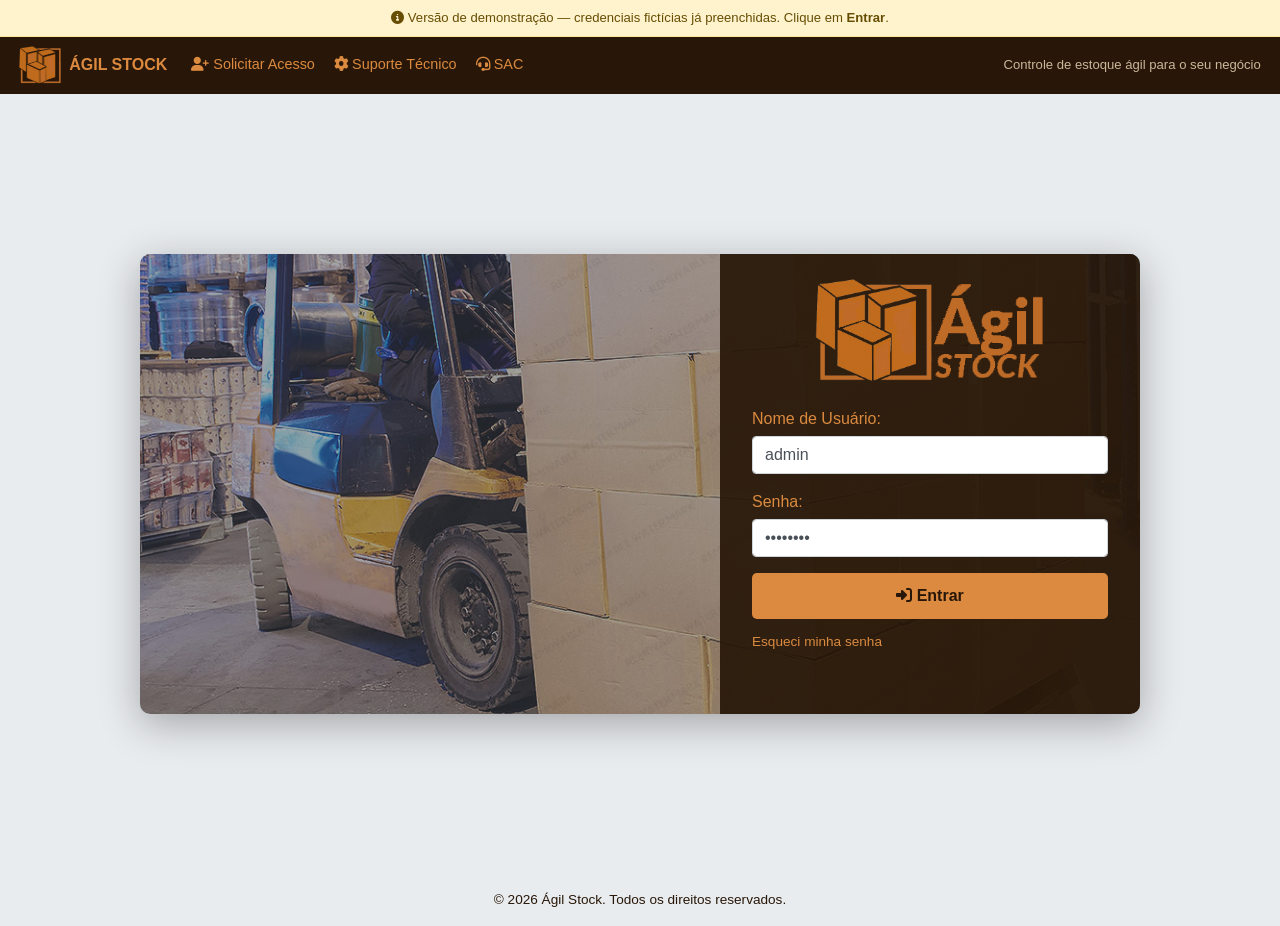
<file: demos/agilstock/index.html>
<!DOCTYPE html>
<html lang="pt-BR">

<head>
    <meta charset="UTF-8">
    <meta name="viewport" content="width=device-width, initial-scale=1, shrink-to-fit=no">
    <title>Ágil Stock — Login</title>
    <link rel="icon" type="image/png" href="img/logo-caixa.png">
    <link rel="stylesheet" href="css/bootstrap.min.css">
    <link rel="stylesheet" href="https://cdnjs.cloudflare.com/ajax/libs/font-awesome/6.6.0/css/all.min.css"
        crossorigin="anonymous" referrerpolicy="no-referrer">
    <style>
        :root { --agil-dark: #281708; --agil-orange: #db8a3f; }
        * { box-sizing: border-box; }
        body { margin: 0; font-family: "Segoe UI", Roboto, sans-serif; background: #e9ecef; }

        .demo-note {
            background: #fff3cd; color: #664d03; border-bottom: 1px solid #ffe69c;
            font-size: .82rem; text-align: center; padding: .5rem 1rem;
        }

        .topnav {
            background: var(--agil-dark);
            display: flex; align-items: center; flex-wrap: wrap; gap: .5rem 1.5rem;
            padding: .6rem 1.2rem; color: var(--agil-orange);
        }
        .topnav .brand { display: flex; align-items: center; gap: .5rem; font-weight: 700; color: var(--agil-orange); text-decoration: none; }
        .topnav .brand img { width: 42px; }
        .topnav .links { display: flex; gap: 1.2rem; flex-wrap: wrap; }
        .topnav a.nav-item { color: var(--agil-orange); text-decoration: none; font-size: .9rem; transition: color .2s; }
        .topnav a.nav-item:hover { color: #fff; }
        .topnav .tagline { margin-left: auto; color: #cbb79c; font-size: .82rem; }

        .login-wrap {
            min-height: calc(100vh - 120px);
            display: flex; align-items: center; justify-content: center;
            padding: 2rem 1rem;
        }
        .login-card {
            width: min(1000px, 100%);
            min-height: 460px;
            background: url("img/login-bg.jpg") center / cover no-repeat;
            border-radius: 10px; overflow: hidden;
            display: flex; justify-content: flex-end;
            box-shadow: 0 10px 40px rgba(0,0,0,.3);
        }
        .login-inner {
            width: 420px; max-width: 100%;
            background: rgba(40, 23, 8, 0.92);
            color: var(--agil-orange);
            display: flex; flex-direction: column;
        }
        .login-inner .logo-head { padding: 1.5rem; text-align: center; }
        .login-inner .logo-head img { width: 230px; max-width: 80%; }
        .login-inner form { padding: 0 2rem 2rem; }
        .login-inner label { display: block; margin-bottom: .3rem; font-weight: 500; }
        .login-inner .form-control { margin-bottom: 1rem; }
        .btn-entrar {
            width: 100%; background: var(--agil-orange); color: var(--agil-dark);
            font-weight: 700; padding: .7rem; border: none; border-radius: 5px;
            transition: .2s; cursor: pointer;
        }
        .btn-entrar:hover { opacity: .85; color: #fff; }
        .esqueci { display: inline-block; margin-top: .8rem; color: var(--agil-orange); text-decoration: none; font-size: .85rem; }
        .esqueci:hover { color: #fff; }
        footer { text-align: center; color: var(--agil-dark); padding: 1rem; font-size: .85rem; }

        @media (max-width: 768px) {
            .login-card { background: var(--agil-dark); justify-content: center; }
            .topnav .tagline { display: none; }
        }
    </style>
</head>

<body>
    <div class="demo-note">
        <i class="fas fa-circle-info"></i> Versão de demonstração — credenciais fictícias já preenchidas. Clique em <b>Entrar</b>.
    </div>

    <nav class="topnav">
        <a class="brand" href="index.html"><img src="img/logo-caixa.png" alt="Ágil Stock"> ÁGIL STOCK</a>
        <div class="links">
            <a class="nav-item" href="#"><i class="fas fa-user-plus"></i> Solicitar Acesso</a>
            <a class="nav-item" href="#"><i class="fas fa-gear"></i> Suporte Técnico</a>
            <a class="nav-item" href="#"><i class="fas fa-headset"></i> SAC</a>
        </div>
        <span class="tagline">Controle de estoque ágil para o seu negócio</span>
    </nav>

    <div class="login-wrap">
        <div class="login-card">
            <div class="login-inner">
                <div class="logo-head"><img src="img/logo-laranja.png" alt="Logotipo Ágil Stock"></div>
                <form onsubmit="entrar(event)">
                    <label for="nome_usuario">Nome de Usuário:</label>
                    <input type="text" class="form-control" id="nome_usuario" value="admin" required>
                    <label for="senha">Senha:</label>
                    <input type="password" class="form-control" id="senha" value="agil2024" required>
                    <button type="submit" class="btn-entrar"><i class="fas fa-right-to-bracket"></i> Entrar</button>
                    <a href="#" class="esqueci" onclick="return false;">Esqueci minha senha</a>
                </form>
            </div>
        </div>
    </div>

    <footer>&copy; 2026 Ágil Stock. Todos os direitos reservados.</footer>

    <script>
        function entrar(e) { e.preventDefault(); window.location.href = 'dashboard.html'; }
    </script>
</body>

</html>
</file>
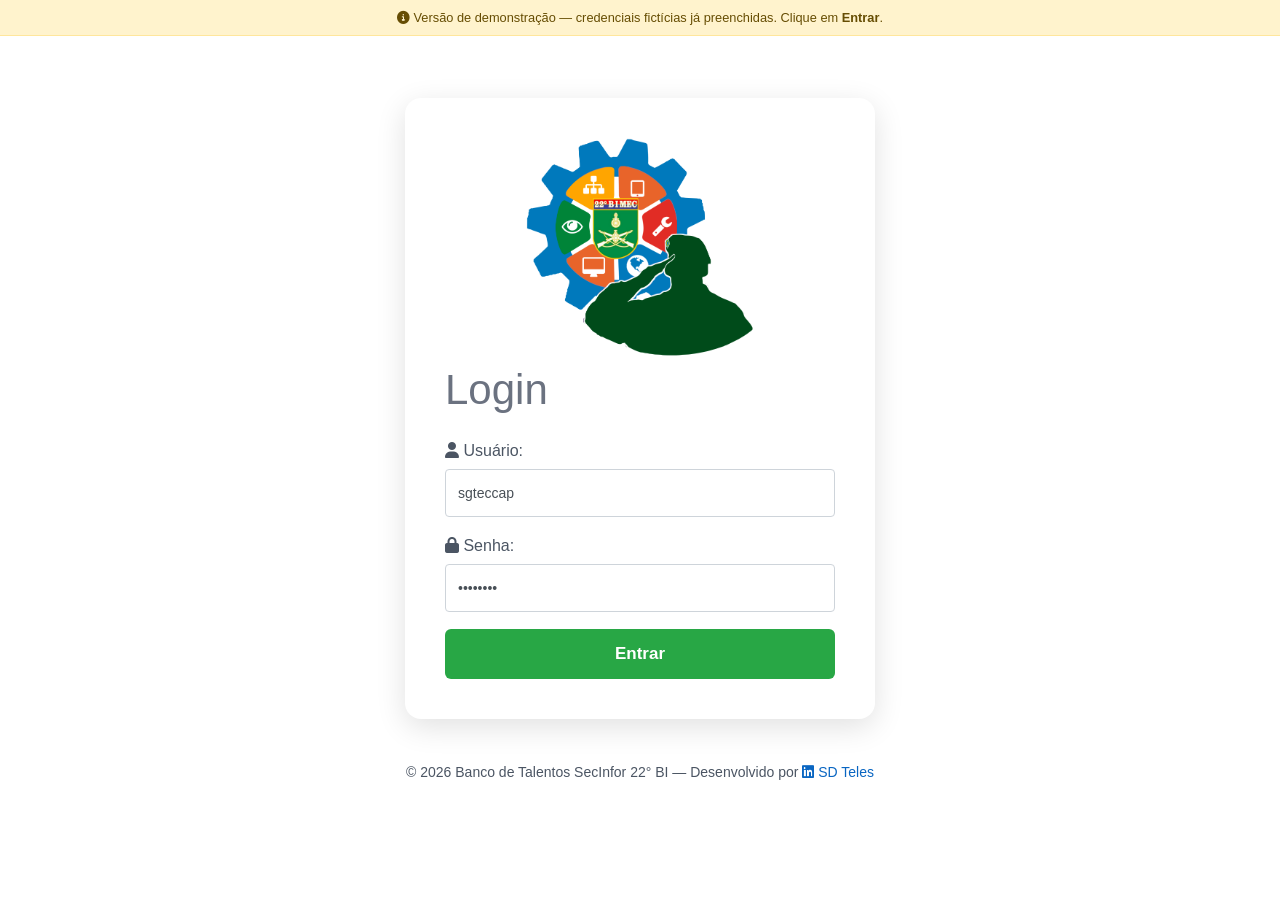
<file: demos/banco-de-talentos/index.html>
<!DOCTYPE html>
<html lang="pt-BR">

<head>
    <meta charset="UTF-8">
    <meta name="viewport" content="width=device-width, initial-scale=1.0">
    <title>Login — Banco de Talentos 22º BI</title>
    <link rel="icon" type="image/png" href="logo.png">
    <link rel="stylesheet" href="css/bootstrap.min.css">
    <link rel="stylesheet" href="https://cdnjs.cloudflare.com/ajax/libs/font-awesome/6.6.0/css/all.min.css"
        crossorigin="anonymous" referrerpolicy="no-referrer">
    <style>
        * { padding: 0; margin: 0; box-sizing: border-box; }
        body {
            display: flex; flex-direction: column;
            justify-content: center; align-items: center;
            min-height: 100vh; padding: 1.5rem;
            font-family: 'Poppins', 'Segoe UI', sans-serif;
            background: #ffffff; color: gray;
        }

        .demo-note {
            position: fixed; top: 0; left: 0; right: 0;
            background: #fff3cd; color: #664d03; border-bottom: 1px solid #ffe69c;
            font-size: .8rem; text-align: center; padding: .5rem 1rem; z-index: 5;
        }

        .login-card {
            width: 100%; max-width: 470px;
            background: #fff;
            border-radius: 16px;
            box-shadow: 0 8px 30px rgba(0, 0, 0, 0.12);
            padding: 2.5rem;
        }

        .login-logo { text-align: center; margin-bottom: 0.5rem; }
        .login-logo img { width: 230px; max-width: 65%; }

        .login-card h2 {
            font-size: 42px; font-weight: 500; color: #6b7280;
            text-align: left;
            margin: 0 0 1.5rem;
        }

        label { display: block; font-size: 16px; font-weight: 500; color: #4b5563; margin-bottom: .35rem; }
        .form-group { margin-bottom: 1.1rem; }
        .form-control { height: 48px; font-size: 14px; }
        .form-control:focus { border-color: #28a745; box-shadow: 0 0 0 .2rem rgba(40,167,69,.15); }

        .btn-entrar {
            width: 100%; background: #28a745; color: #fff;
            padding: .75rem; font-size: 17px; font-weight: 600;
            border: none; border-radius: 6px; cursor: pointer;
            transition: background-color .2s;
        }
        .btn-entrar:hover { background: #218838; }

        footer {
            width: 100%; text-align: center; padding: 1.2rem 0;
            font-size: 14px; color: #4b5563; margin-top: 1.5rem;
        }
        footer a { color: #0a66c2; text-decoration: none; font-weight: 500; }
        footer a:hover { text-decoration: underline; }

        @media (max-width: 480px) {
            .login-card { padding: 1.8rem; }
            .login-card h2 { font-size: 34px; }
            .login-logo img { max-width: 55%; }
        }
    </style>
</head>

<body>
    <div class="demo-note">
        <i class="fas fa-circle-info"></i> Versão de demonstração — credenciais fictícias já preenchidas. Clique em <b>Entrar</b>.
    </div>

    <form class="login-card" onsubmit="entrar(event)">
        <div class="login-logo"><img src="logo.png" alt="Banco de Talentos 22º BI"></div>
        <h2>Login</h2>

        <div class="form-group">
            <label for="usuario"><i class="fas fa-user"></i> Usuário:</label>
            <input type="text" id="usuario" class="form-control" placeholder="Ex: sgteccap" value="sgteccap" required>
        </div>
        <div class="form-group">
            <label for="senha"><i class="fas fa-lock"></i> Senha:</label>
            <input type="password" id="senha" class="form-control" placeholder="Ex: senha" value="demo1234" required>
        </div>

        <button type="submit" class="btn-entrar">Entrar</button>
    </form>

    <footer>
        &copy; 2026 Banco de Talentos SecInfor 22° BI — Desenvolvido por
        <a href="https://www.linkedin.com/in/samuel-teles-dos-santos-662003237/" target="_blank" rel="noopener">
            <i class="fa-brands fa-linkedin"></i> SD Teles</a>
    </footer>

    <script>
        function entrar(e) { e.preventDefault(); window.location.href = 'listar.html'; }
    </script>
</body>

</html>
</file>
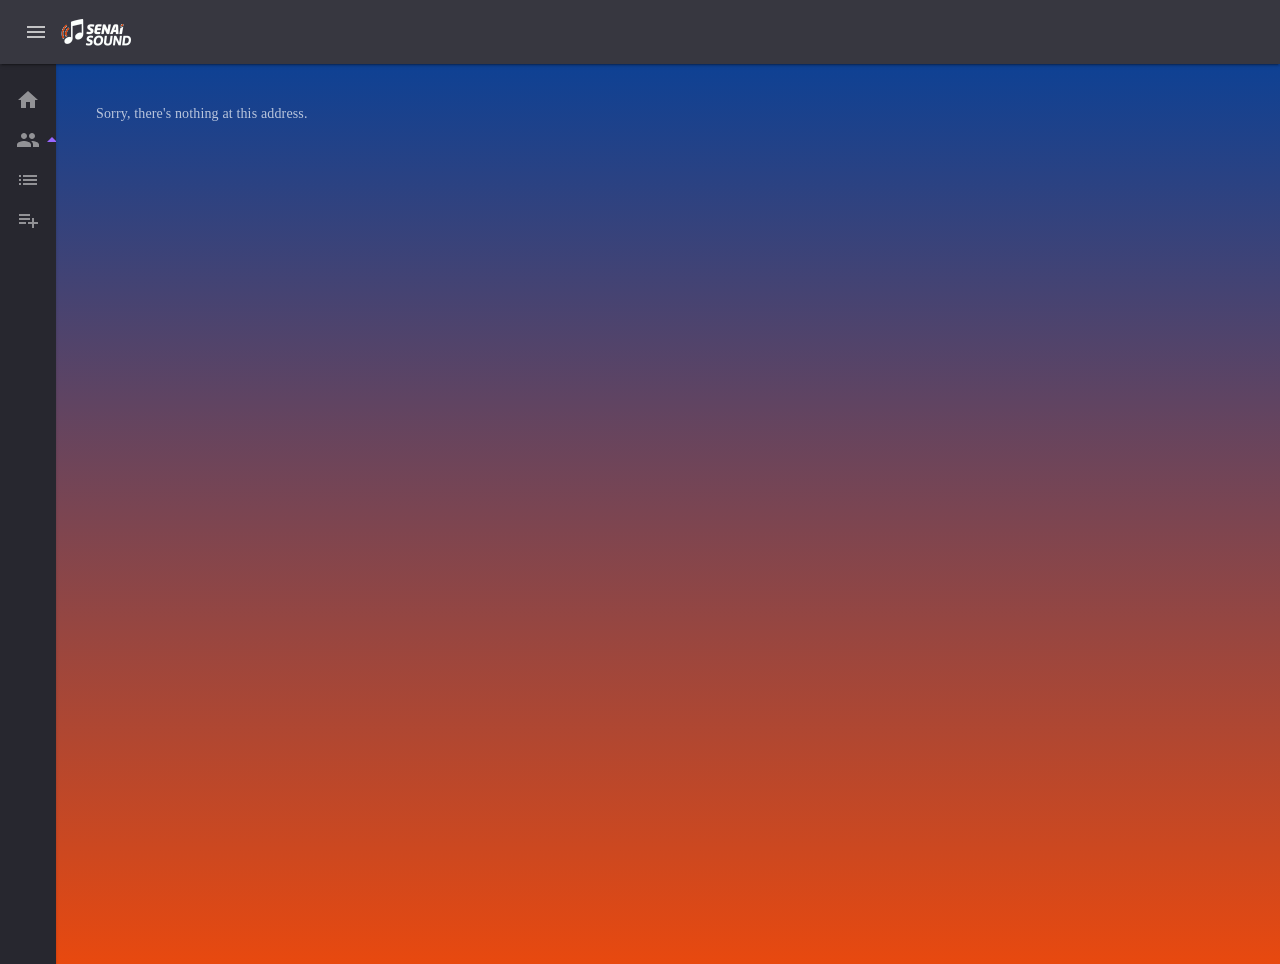
<file: demos/senaisound/index.html>
<!DOCTYPE html>
<html lang="en">

<head>
    <meta charset="utf-8" />
    <meta name="viewport" content="width=device-width, initial-scale=1.0" />
    <title>SenaiSoundWEB</title>
    <base href="/demos/senaisound/" />
    <link href="_content/MudBlazor/MudBlazor.min.css" rel="stylesheet" />
    <link rel="stylesheet" href="css/app.css" />
    <link rel="icon" type="image/png" href="imagens/SenaiSoundDrk.png" />
    <link href="SenaiSoundWEB.styles.css" rel="stylesheet" />
</head>

<body>
    <div id="app">
        <svg class="loading-progress">
            <circle r="40%" cx="50%" cy="50%" />
            <circle r="40%" cx="50%" cy="50%" />
        </svg>
        <div class="loading-progress-text"></div>
    </div>

    <div id="blazor-error-ui">
        An unhandled error has occurred.
        <a href="." class="reload">Reload</a>
        <span class="dismiss">🗙</span>
    </div>
    <script src="_framework/blazor.webassembly.js"></script>
    <script src="_content/MudBlazor/MudBlazor.min.js"></script>
</body>

</html>
</file>
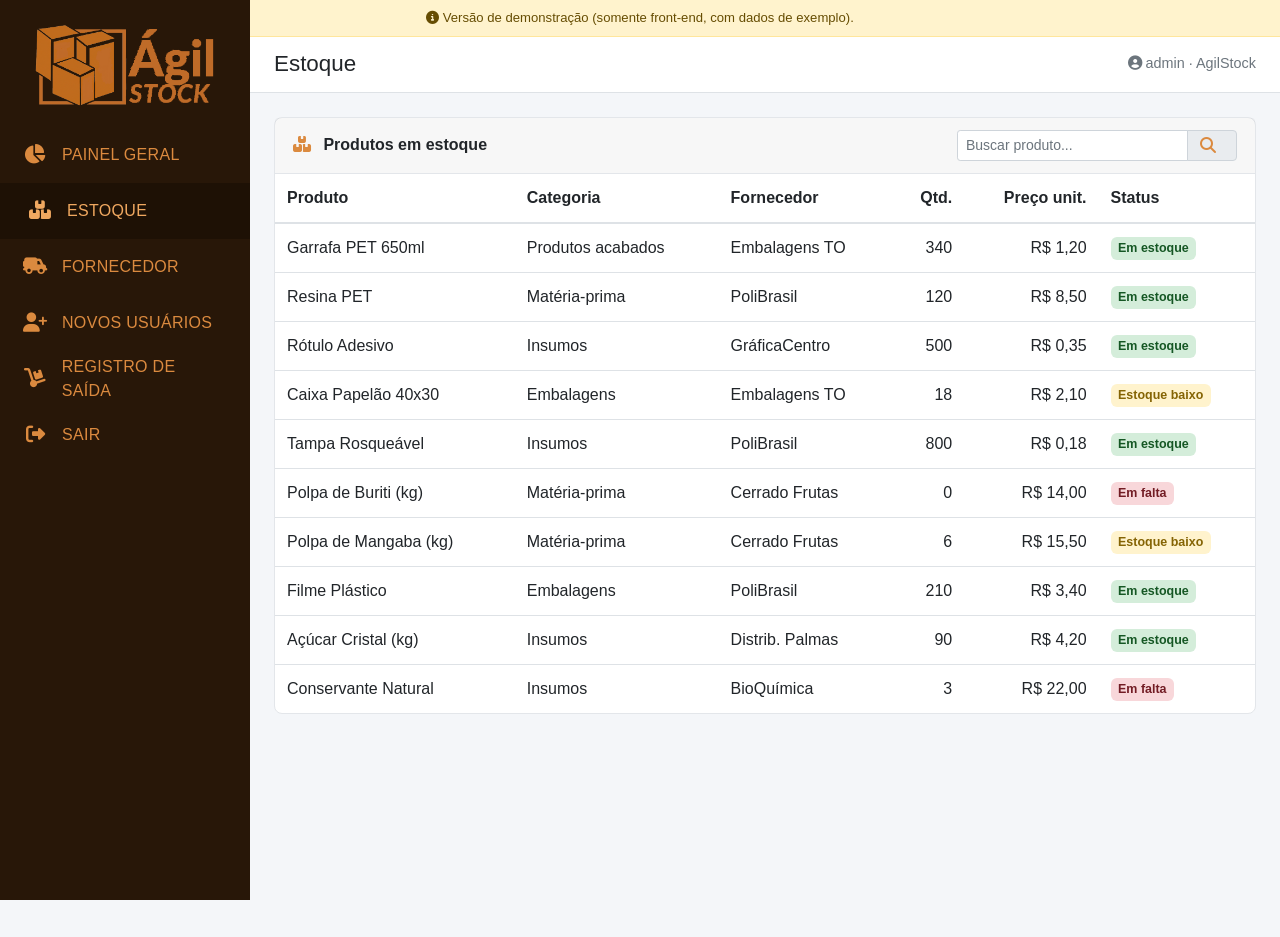
<file: demos/agilstock/estoque.html>
<!DOCTYPE html>
<html lang="pt-BR">

<head>
    <meta charset="UTF-8">
    <meta name="viewport" content="width=device-width, initial-scale=1.0">
    <title>AgilStock — Estoque</title>
    <link rel="icon" type="image/png" href="img/favicon.png">
    <link rel="stylesheet" href="css/bootstrap.min.css">
    <link rel="stylesheet" href="https://cdnjs.cloudflare.com/ajax/libs/font-awesome/6.6.0/css/all.min.css"
        crossorigin="anonymous" referrerpolicy="no-referrer">
    <link rel="stylesheet" href="css/app.css">
</head>

<body>
    <div class="demo-note">
        <i class="fas fa-circle-info"></i> Versão de demonstração (somente front-end, com dados de exemplo).
    </div>

    <aside class="sidebar">
        <a class="brand" href="dashboard.html"><img src="img/logo-laranja.png" alt="AgilStock"></a>
        <a class="opmenu" href="dashboard.html"><i class="fas fa-chart-pie"></i><span class="txt">PAINEL GERAL</span></a>
        <a class="opmenu active" href="estoque.html"><i class="fas fa-boxes-stacked"></i><span class="txt">ESTOQUE</span></a>
        <a class="opmenu" href="#"><i class="fas fa-truck-field"></i><span class="txt">FORNECEDOR</span></a>
        <a class="opmenu" href="#"><i class="fas fa-user-plus"></i><span class="txt">NOVOS USUÁRIOS</span></a>
        <a class="opmenu" href="#"><i class="fas fa-dolly"></i><span class="txt">REGISTRO DE SAÍDA</span></a>
        <a class="opmenu" href="index.html"><i class="fas fa-right-from-bracket"></i><span class="txt">SAIR</span></a>
    </aside>

    <main class="content">
        <div class="topbar">
            <h1>Estoque</h1>
            <span class="user"><i class="fas fa-user-circle"></i> admin · AgilStock</span>
        </div>

        <div class="page">
            <div class="card">
                <div class="card-header d-flex justify-content-between align-items-center">
                    <span><i class="fas fa-boxes-stacked"></i> Produtos em estoque</span>
                    <div class="input-group" style="max-width:280px">
                        <input type="text" id="busca" class="form-control form-control-sm" placeholder="Buscar produto...">
                        <div class="input-group-append">
                            <span class="input-group-text"><i class="fas fa-magnifying-glass"></i></span>
                        </div>
                    </div>
                </div>
                <div class="card-body p-0">
                    <div class="table-responsive">
                        <table class="table mb-0">
                            <thead>
                                <tr>
                                    <th>Produto</th><th>Categoria</th><th>Fornecedor</th>
                                    <th class="text-right">Qtd.</th><th class="text-right">Preço unit.</th><th>Status</th>
                                </tr>
                            </thead>
                            <tbody id="estoqueBody"></tbody>
                        </table>
                    </div>
                </div>
            </div>
        </div>
    </main>

    <script>
        const produtos = [
            ['Garrafa PET 650ml', 'Produtos acabados', 'Embalagens TO', 340, 'R$ 1,20', 'ok'],
            ['Resina PET', 'Matéria-prima', 'PoliBrasil', 120, 'R$ 8,50', 'ok'],
            ['Rótulo Adesivo', 'Insumos', 'GráficaCentro', 500, 'R$ 0,35', 'ok'],
            ['Caixa Papelão 40x30', 'Embalagens', 'Embalagens TO', 18, 'R$ 2,10', 'low'],
            ['Tampa Rosqueável', 'Insumos', 'PoliBrasil', 800, 'R$ 0,18', 'ok'],
            ['Polpa de Buriti (kg)', 'Matéria-prima', 'Cerrado Frutas', 0, 'R$ 14,00', 'out'],
            ['Polpa de Mangaba (kg)', 'Matéria-prima', 'Cerrado Frutas', 6, 'R$ 15,50', 'low'],
            ['Filme Plástico', 'Embalagens', 'PoliBrasil', 210, 'R$ 3,40', 'ok'],
            ['Açúcar Cristal (kg)', 'Insumos', 'Distrib. Palmas', 90, 'R$ 4,20', 'ok'],
            ['Conservante Natural', 'Insumos', 'BioQuímica', 3, 'R$ 22,00', 'out']
        ];
        const badge = { ok: '<span class="badge-status st-ok">Em estoque</span>',
                        low: '<span class="badge-status st-low">Estoque baixo</span>',
                        out: '<span class="badge-status st-out">Em falta</span>' };
        const body = document.getElementById('estoqueBody');
        function render(lista) {
            body.innerHTML = lista.map(p =>
                `<tr><td>${p[0]}</td><td>${p[1]}</td><td>${p[2]}</td><td class="text-right">${p[3]}</td><td class="text-right">${p[4]}</td><td>${badge[p[5]]}</td></tr>`).join('')
                || '<tr><td colspan="6" class="text-center text-muted py-3">Nenhum produto encontrado.</td></tr>';
        }
        document.getElementById('busca').addEventListener('input', function () {
            const t = this.value.toLowerCase();
            render(produtos.filter(p => (p[0] + ' ' + p[1] + ' ' + p[2]).toLowerCase().includes(t)));
        });
        render(produtos);
    </script>
</body>

</html>
</file>
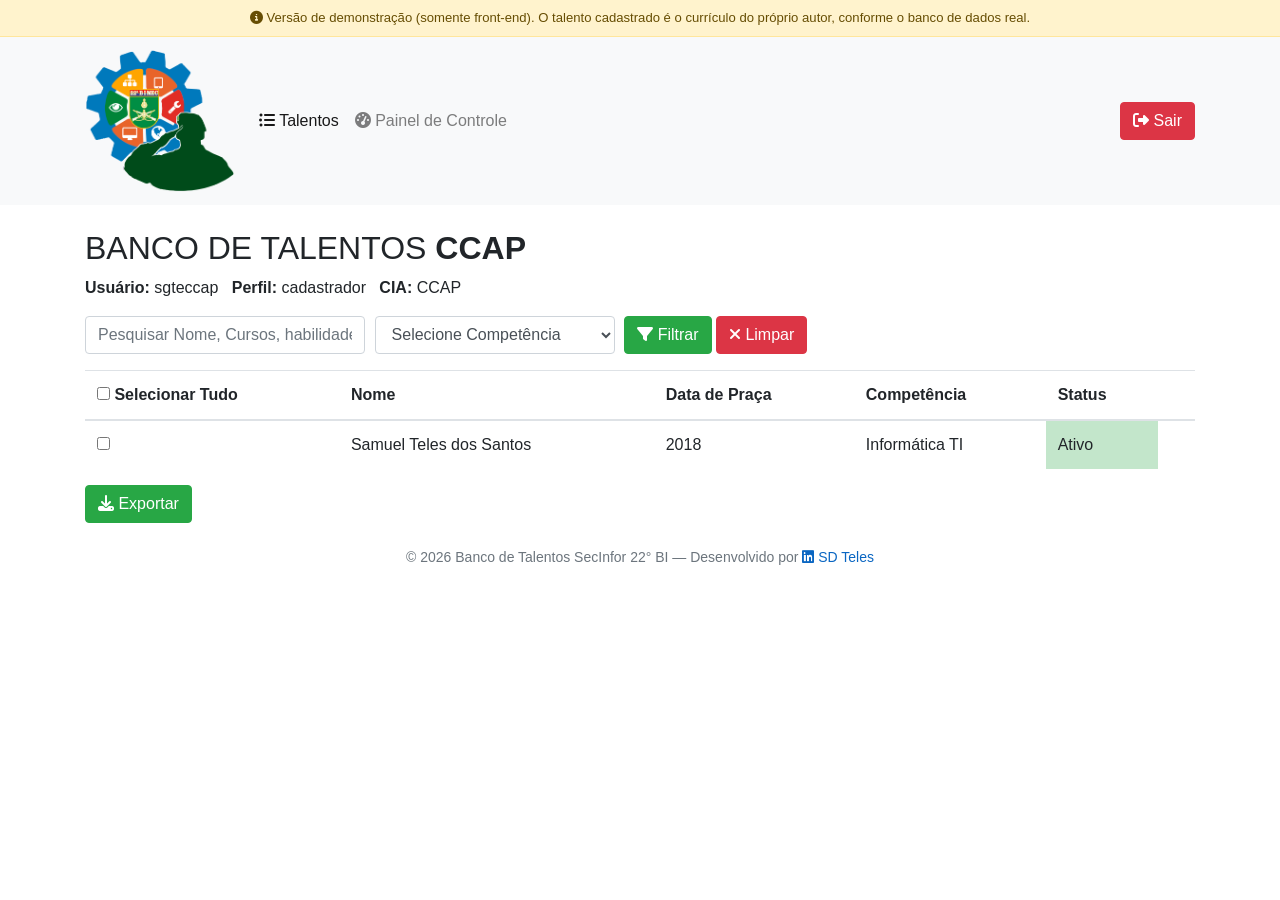
<file: demos/banco-de-talentos/listar.html>
<!DOCTYPE html>
<html lang="pt-BR">

<head>
    <meta charset="UTF-8">
    <meta name="viewport" content="width=device-width, initial-scale=1.0">
    <title>Banco de Talentos 22º BI</title>
    <link rel="icon" type="image/png" href="logo.png">
    <link rel="stylesheet" href="css/bootstrap.min.css">
    <link rel="stylesheet" href="https://cdnjs.cloudflare.com/ajax/libs/font-awesome/6.6.0/css/all.min.css"
        crossorigin="anonymous" referrerpolicy="no-referrer">
    <style>
        .container img { width: 150px; }
        .talento-row:hover { box-shadow: 0 0 2px 1px rgba(0, 140, 186, 0.5); cursor: pointer; }
        .estilomodal .modal-dialog { max-width: 900px; }
        .demo-note {
            background: #fff3cd; color: #664d03; border-bottom: 1px solid #ffe69c;
            font-size: .82rem; text-align: center; padding: .5rem 1rem;
        }
        #talentoModalBody th { width: 210px; background: #f8f9fa; }
        @media (max-width: 575px) {
            .filtro-row { flex-direction: column; gap: .6rem; }
            .filtro-row > * { width: 100%; }
            .navbar-brand img { width: 110px; }
        }
    </style>
</head>

<body>
    <div class="demo-note">
        <i class="fas fa-circle-info"></i> Versão de demonstração (somente front-end). O talento cadastrado é o currículo do próprio autor, conforme o banco de dados real.
    </div>

    <!-- Menu -->
    <nav class="navbar navbar-expand-lg navbar-light bg-light">
        <div class="container">
            <a class="navbar-brand" href="listar.html"><img src="logo.png" alt="Banco de Talentos 22º BI"></a>
            <div class="navbar-nav mr-auto">
                <a class="nav-link active" href="listar.html"><i class="fas fa-list-ul"></i> Talentos</a>
                <a class="nav-link" href="#"><i class="fas fa-tachometer-alt"></i> Painel de Controle</a>
            </div>
            <a href="index.html" class="btn btn-danger"><i class="fas fa-sign-out-alt"></i> Sair</a>
        </div>
    </nav>

    <div class="container mt-4">
        <h2>BANCO DE TALENTOS <b>CCAP</b></h2>
        <p><b>Usuário:</b> sgteccap &nbsp; <b>Perfil:</b> cadastrador &nbsp; <b>CIA:</b> CCAP</p>

        <!-- Filtro -->
        <form onsubmit="return false;" class="mb-3">
            <div class="d-flex filtro-row" style="gap:.6rem; flex-wrap:wrap;">
                <input type="text" id="nome_pesquisa" class="form-control" style="max-width:280px"
                    placeholder="Pesquisar Nome, Cursos, habilidades, idiomas...">
                <select id="area_pesquisa" class="form-control" style="max-width:240px">
                    <option value="">Selecione Competência</option>
                    <option>Informática TI</option>
                    <option>Design e Edições</option>
                    <option>Administração</option>
                    <option>Motorista</option>
                </select>
                <div>
                    <button type="button" class="btn btn-success" onclick="filtrar()"><i class="fas fa-filter"></i> Filtrar</button>
                    <button type="button" class="btn btn-danger" onclick="limpar()"><i class="fas fa-times"></i> Limpar</button>
                </div>
            </div>
        </form>

        <div class="table-responsive">
            <table class="table">
                <thead>
                    <tr>
                        <th><input type="checkbox" id="selecionarTudo"> Selecionar Tudo</th>
                        <th>Nome</th>
                        <th>Data de Praça</th>
                        <th>Competência</th>
                        <th>Status</th>
                        <th></th>
                    </tr>
                </thead>
                <tbody id="tabelaTalentos"></tbody>
            </table>
        </div>

        <div class="mb-4">
            <button type="button" class="btn btn-success" onclick="exportarXLSX()">
                <i class="fas fa-download"></i> Exportar
            </button>
        </div>
    </div>

    <footer class="text-center text-muted pb-4" style="font-size:14px;">
        &copy; 2026 Banco de Talentos SecInfor 22° BI — Desenvolvido por
        <a href="https://www.linkedin.com/in/samuel-teles-dos-santos-662003237/" target="_blank" rel="noopener"
           style="color:#0a66c2; text-decoration:none; font-weight:500;">
            <i class="fa-brands fa-linkedin"></i> SD Teles</a>
    </footer>

    <!-- Modal de detalhes -->
    <div class="modal fade estilomodal" id="talentoModal" tabindex="-1" role="dialog" aria-hidden="true">
        <div class="modal-dialog" role="document">
            <div class="modal-content">
                <div class="modal-header">
                    <h5 class="modal-title">Detalhes do Talento</h5>
                    <button type="button" class="close" data-dismiss="modal" aria-label="Fechar"><span>&times;</span></button>
                </div>
                <div class="modal-body" id="talentoModalBody"></div>
            </div>
        </div>
    </div>

    <script src="js/jquery-3.5.1.slim.min.js"></script>
    <script src="js/popper.min.js"></script>
    <script src="js/bootstrap.bundle.min.js"></script>
    <script src="js/xlsx.full.min.js"></script>
    <script>
        // Talento conforme o banco de dados real (banco_talento_22_BImec.sql, id 30),
        // complementado com o currículo do autor.
        const talentos = [{
            nome: "Samuel Teles dos Santos",
            data_praca: "2018",
            competencia: "Informática TI",
            status: "Ativo",
            detalhes: {
                "Data de Nascimento": "00/00/1999",
                "Endereço": "Av. 0, Qd. 000, Lt. 00, Bairro — Palmas-TO",
                "Número de Telefone": "(63) 90000-0000",
                "Email": "samuel.tssbr@gmail.com",
                "Companhia": "CCAP",
                "Data de Praça": "2018",
                "Competências": "Informática TI — Redes, Cloud, Banco de dados, PCs e Notebooks, IOT, Cibersegurança, Desenvolvimento Web, Sistemas e Aplicativos",
                "Formação Acadêmica": "Pós-graduação - Incompleto",
                "CNH": "AB",
                "Experiências": "6 anos na seção de informática do 22° BI",
                "Habilidades": "Analista de sistemas, desenvolvedor web, PHP, JavaScript, HTML, CSS, infraestrutura de computadores, redes e notebooks, cabeamento estruturado, configuração e gerenciamento de switches e MikroTik, manutenção e gerenciamento de servidores, banco de dados, sistema de chamados, monitoramento de rede (Zabbix, Grafana), gestão em TI, cibersegurança, instalação e gerenciamento de sistemas em nuvem, edição em Photoshop e CorelDraw, fotografia.",
                "Cursos": "Análise e Desenvolvimento de Sistemas, Tecnologias para Aplicações Web, Técnico em Informática, IT Essentials (Cisco), Oracle Cloud Infrastructure, Linux Administrador, Montagem e manutenção de computadores/redes/notebooks/celulares, Photoshop, Operador de Computador.",
                "Idiomas": "Português (nativo)",
                "Projetos": "Banco de Talentos 22° BI, Saúde da Família Militar 22° BI, Plano Generatos."
            }
        }];

        const tbody = document.getElementById('tabelaTalentos');
        function statusClass(s) {
            return s === 'Ativo' ? 'table-success' : (s === 'Último ano' ? 'table-warning' : 'table-danger');
        }
        function render(lista) {
            if (!lista.length) {
                tbody.innerHTML = `<tr><td colspan="6">Nenhum talento encontrado com os filtros aplicados.</td></tr>`;
                return;
            }
            tbody.innerHTML = lista.map((t, i) => `
                <tr class="talento-row" data-index="${i}">
                    <td><input type="checkbox" class="checkbox-talento" data-index="${i}"></td>
                    <td>${t.nome}</td>
                    <td>${t.data_praca}</td>
                    <td>${t.competencia}</td>
                    <td class="${statusClass(t.status)}">${t.status}</td>
                    <td></td>
                </tr>`).join('');
            document.querySelectorAll('.talento-row').forEach(row => {
                row.addEventListener('click', function (e) {
                    if (e.target.classList.contains('checkbox-talento')) return;
                    abrirDetalhes(Number(this.dataset.index));
                });
            });
        }
        function abrirDetalhes(i) {
            const d = talentos[i].detalhes;
            let html = '<div class="table-responsive"><table class="table table-bordered mb-0"><tbody>';
            html += `<tr><th>Nome</th><td>${talentos[i].nome}</td></tr>`;
            for (const k in d) html += `<tr><th>${k}</th><td>${d[k]}</td></tr>`;
            html += '</tbody></table></div>';
            document.getElementById('talentoModalBody').innerHTML = html;
            $('#talentoModal').modal('show');
        }
        function filtrar() {
            const termo = (document.getElementById('nome_pesquisa').value || '').toLowerCase();
            const area = document.getElementById('area_pesquisa').value.toLowerCase();
            render(talentos.filter(t => {
                const blob = (t.nome + ' ' + t.competencia + ' ' + Object.values(t.detalhes).join(' ')).toLowerCase();
                return blob.includes(termo) && (!area || blob.includes(area));
            }));
        }
        function limpar() {
            document.getElementById('nome_pesquisa').value = '';
            document.getElementById('area_pesquisa').value = '';
            render(talentos);
        }
        document.getElementById('selecionarTudo').addEventListener('click', function () {
            document.querySelectorAll('.checkbox-talento').forEach(c => c.checked = this.checked);
        });
        function exportarXLSX() {
            const sel = document.querySelectorAll('.checkbox-talento:checked');
            if (!sel.length) { alert('Nenhum talento selecionado.'); return; }
            const linhas = Array.from(sel).map(c => {
                const t = talentos[Number(c.dataset.index)];
                return { Nome: t.nome, Competências: t.competencia, 'Data de Praça': t.data_praca,
                    Email: t.detalhes.Email, Telefone: t.detalhes['Número de Telefone'],
                    'Formação': t.detalhes['Formação Acadêmica'], Habilidades: t.detalhes.Habilidades };
            });
            const ws = XLSX.utils.json_to_sheet(linhas);
            const wb = XLSX.utils.book_new();
            XLSX.utils.book_append_sheet(wb, ws, 'Talentos');
            XLSX.writeFile(wb, 'talentos.xlsx');
        }
        render(talentos);
    </script>
</body>

</html>
</file>
<file: demos/senaisound/css/app.css>
html, body {
    font-family: 'Neo Sans Pro';
    transition:all ease-in-out 1s;
}

h1:focus {
    outline: none;
}
.mud-typography{
    font-family: 'Neo Sans Pro';
}
.d-flex{
    margin-top: 10px;
}

a, .btn-link {
    color: #0071c1;
}

.btn-primary {
    color: #fff;
    background-color: #1b6ec2;
    border-color: #1861ac;
}

.btn:focus, .btn:active:focus, .btn-link.nav-link:focus, .form-control:focus, .form-check-input:focus {
  box-shadow: 0 0 0 0.1rem white, 0 0 0 0.25rem #258cfb;
}

.content {
    padding-top: 1.1rem;
}

.valid.modified:not([type=checkbox]) {
    outline: 1px solid #26b050;
}

.invalid {
    outline: 1px solid red;
}

.validation-message {
    color: red;
}

#blazor-error-ui {
    color-scheme: light only;
    background: lightyellow;
    bottom: 0;
    box-shadow: 0 -1px 2px rgba(0, 0, 0, 0.2);
    box-sizing: border-box;
    display: none;
    left: 0;
    padding: 0.6rem 1.25rem 0.7rem 1.25rem;
    position: fixed;
    width: 100%;
    z-index: 1000;
}

    #blazor-error-ui .dismiss {
        cursor: pointer;
        position: absolute;
        right: 0.75rem;
        top: 0.5rem;
    }

.blazor-error-boundary {
    background: url([data-uri]) no-repeat 1rem/1.8rem, #b32121;
    padding: 1rem 1rem 1rem 3.7rem;
    color: white;
}

    .blazor-error-boundary::after {
        content: "An error has occurred."
    }

.loading-progress {
    position: relative;
    display: block;
    width: 8rem;
    height: 8rem;
    margin: 20vh auto 1rem auto;
}

    .loading-progress circle {
        fill: none;
        stroke: #e0e0e0;
        stroke-width: 0.6rem;
        transform-origin: 50% 50%;
        transform: rotate(-90deg);
    }

        .loading-progress circle:last-child {
            stroke: #1b6ec2;
            stroke-dasharray: calc(3.141 * var(--blazor-load-percentage, 0%) * 0.8), 500%;
            transition: stroke-dasharray 0.05s ease-in-out;
        }

.loading-progress-text {
    position: absolute;
    text-align: center;
    font-weight: bold;
    inset: calc(20vh + 3.25rem) 0 auto 0.2rem;
}

    .loading-progress-text:after {
        content: var(--blazor-load-percentage-text, "Loading");
    }

code {
    color: #c02d76;
}

.form-floating > .form-control-plaintext::placeholder, .form-floating > .form-control::placeholder {
    color: var(--bs-secondary-color);
    text-align: end;
}

.form-floating > .form-control-plaintext:focus::placeholder, .form-floating > .form-control:focus::placeholder {
    text-align: start;
}
div.mud-main-content.main-content {
    background: linear-gradient(180deg, #0e4194 0%, #e8490f 100%) !important;
    margin-top: 64px;
    height: 100vh;
}

header.mud-appbar.mud-appbar-fixed-top.mud-elevation-2.mud-theme-surface {
    background-color: rgba(55,55,64,1);
}
</file>
<file: demos/senaisound/SenaiSoundWEB.styles.css>
/* /Layout/MainLayout.razor.rz.scp.css */
.page[b-6jnt1dliq3] {
    position: relative;
    display: flex;
    flex-direction: column;
}

main[b-6jnt1dliq3] {
    flex: 1;
}

.sidebar[b-6jnt1dliq3] {
    background-image: linear-gradient(180deg, rgb(5, 39, 103) 0%, #3a0647 70%);
}

.top-row[b-6jnt1dliq3] {
    background-color: #f7f7f7;
    border-bottom: 1px solid #d6d5d5;
    justify-content: flex-end;
    height: 3.5rem;
    display: flex;
    align-items: center;
}

    .top-row[b-6jnt1dliq3]  a, .top-row[b-6jnt1dliq3]  .btn-link {
        white-space: nowrap;
        margin-left: 1.5rem;
        text-decoration: none;
    }

    .top-row[b-6jnt1dliq3]  a:hover, .top-row[b-6jnt1dliq3]  .btn-link:hover {
        text-decoration: underline;
    }

    .top-row[b-6jnt1dliq3]  a:first-child {
        overflow: hidden;
        text-overflow: ellipsis;
    }

@media (max-width: 640.98px) {
    .top-row[b-6jnt1dliq3] {
        justify-content: space-between;
    }

    .top-row[b-6jnt1dliq3]  a, .top-row[b-6jnt1dliq3]  .btn-link {
        margin-left: 0;
    }
}

@media (min-width: 641px) {
    .page[b-6jnt1dliq3] {
        flex-direction: row;
    }

    .sidebar[b-6jnt1dliq3] {
        width: 250px;
        height: 100vh;
        position: sticky;
        top: 0;
    }

    .top-row[b-6jnt1dliq3] {
        position: sticky;
        top: 0;
        z-index: 1;
    }

    .top-row.auth[b-6jnt1dliq3]  a:first-child {
        flex: 1;
        text-align: right;
        width: 0;
    }

    .top-row[b-6jnt1dliq3], article[b-6jnt1dliq3] {
        padding-left: 2rem !important;
        padding-right: 1.5rem !important;
    }
}
/* /Layout/NavMenu.razor.rz.scp.css */
.navbar-toggler[b-7w4xt9r8ut] {
    background-color: rgba(255, 255, 255, 0.1);
}

.top-row[b-7w4xt9r8ut] {
    min-height: 3.5rem;
    background-color: rgba(0,0,0,0.4);
}

.navbar-brand[b-7w4xt9r8ut] {
    font-size: 1.1rem;
}

.bi[b-7w4xt9r8ut] {
    display: inline-block;
    position: relative;
    width: 1.25rem;
    height: 1.25rem;
    margin-right: 0.75rem;
    top: -1px;
    background-size: cover;
}

.bi-house-door-fill-nav-menu[b-7w4xt9r8ut] {
    background-image: url("data:image/svg+xml,%3Csvg xmlns='http://www.w3.org/2000/svg' width='16' height='16' fill='white' class='bi bi-house-door-fill' viewBox='0 0 16 16'%3E%3Cpath d='M6.5 14.5v-3.505c0-.245.25-.495.5-.495h2c.25 0 .5.25.5.5v3.5a.5.5 0 0 0 .5.5h4a.5.5 0 0 0 .5-.5v-7a.5.5 0 0 0-.146-.354L13 5.793V2.5a.5.5 0 0 0-.5-.5h-1a.5.5 0 0 0-.5.5v1.293L8.354 1.146a.5.5 0 0 0-.708 0l-6 6A.5.5 0 0 0 1.5 7.5v7a.5.5 0 0 0 .5.5h4a.5.5 0 0 0 .5-.5Z'/%3E%3C/svg%3E");
}

.bi-plus-square-fill-nav-menu[b-7w4xt9r8ut] {
    background-image: url("data:image/svg+xml,%3Csvg xmlns='http://www.w3.org/2000/svg' width='16' height='16' fill='white' class='bi bi-plus-square-fill' viewBox='0 0 16 16'%3E%3Cpath d='M2 0a2 2 0 0 0-2 2v12a2 2 0 0 0 2 2h12a2 2 0 0 0 2-2V2a2 2 0 0 0-2-2H2zm6.5 4.5v3h3a.5.5 0 0 1 0 1h-3v3a.5.5 0 0 1-1 0v-3h-3a.5.5 0 0 1 0-1h3v-3a.5.5 0 0 1 1 0z'/%3E%3C/svg%3E");
}

.bi-list-nested-nav-menu[b-7w4xt9r8ut] {
    background-image: url("data:image/svg+xml,%3Csvg xmlns='http://www.w3.org/2000/svg' width='16' height='16' fill='white' class='bi bi-list-nested' viewBox='0 0 16 16'%3E%3Cpath fill-rule='evenodd' d='M4.5 11.5A.5.5 0 0 1 5 11h10a.5.5 0 0 1 0 1H5a.5.5 0 0 1-.5-.5zm-2-4A.5.5 0 0 1 3 7h10a.5.5 0 0 1 0 1H3a.5.5 0 0 1-.5-.5zm-2-4A.5.5 0 0 1 1 3h10a.5.5 0 0 1 0 1H1a.5.5 0 0 1-.5-.5z'/%3E%3C/svg%3E");
}

.nav-item[b-7w4xt9r8ut] {
    font-size: 0.9rem;
    padding-bottom: 0.5rem;
}

    .nav-item:first-of-type[b-7w4xt9r8ut] {
        padding-top: 1rem;
    }

    .nav-item:last-of-type[b-7w4xt9r8ut] {
        padding-bottom: 1rem;
    }

    .nav-item[b-7w4xt9r8ut]  a {
        color: #d7d7d7;
        border-radius: 4px;
        height: 3rem;
        display: flex;
        align-items: center;
        line-height: 3rem;
    }

.nav-item[b-7w4xt9r8ut]  a.active {
    background-color: rgba(255,255,255,0.37);
    color: white;
}

.nav-item[b-7w4xt9r8ut]  a:hover {
    background-color: rgba(255,255,255,0.1);
    color: white;
}

@media (min-width: 641px) {
    .navbar-toggler[b-7w4xt9r8ut] {
        display: none;
    }

    .collapse[b-7w4xt9r8ut] {
        /* Never collapse the sidebar for wide screens */
        display: block;
    }

    .nav-scrollable[b-7w4xt9r8ut] {
        /* Allow sidebar to scroll for tall menus */
        height: calc(100vh - 3.5rem);
        overflow-y: auto;
    }
}
</file>
<file: demos/agilstock/css/app.css>
:root {
    --agil-dark: #281708;
    --agil-dark-2: #1e1105;
    --agil-orange: #db8a3f;
}

* { box-sizing: border-box; }

html { overflow-x: hidden; }

body {
    margin: 0;
    font-family: "Segoe UI", Roboto, Helvetica, Arial, sans-serif;
    background: #f4f6f9;
    color: #212529;
    overflow-x: hidden;
}

.table-responsive { width: 100%; overflow-x: auto; }

.demo-note {
    background: #fff3cd;
    color: #664d03;
    border-bottom: 1px solid #ffe69c;
    font-size: .82rem;
    text-align: center;
    padding: .5rem 1rem;
}

/* ===== Sidebar (identidade AgilStock) ===== */
.sidebar {
    width: 250px;
    position: fixed;
    top: 0;
    left: 0;
    height: 100%;
    background: var(--agil-dark);
    padding-top: 24px;
    overflow-x: hidden;
    z-index: 10;
}

.sidebar .brand {
    display: block;
    text-align: center;
    margin-bottom: 20px;
}

.sidebar .brand img { width: 180px; max-width: 80%; }

.opmenu {
    display: flex;
    align-items: center;
    gap: 14px;
    height: 56px;
    padding: 0 22px;
    color: var(--agil-orange);
    text-decoration: none;
    cursor: pointer;
    transition: .25s;
}

.opmenu i { width: 26px; text-align: center; font-size: 1.2rem; }
.opmenu .txt { font-size: 1rem; letter-spacing: .02em; }

.opmenu:hover, .opmenu.active {
    background: var(--agil-dark-2);
    padding-left: 27px;
    color: #f0a860;
}

/* ===== Conteúdo ===== */
.content {
    margin-left: 250px;
    padding: 0;
    min-height: 100vh;
}

.topbar {
    background: #fff;
    border-bottom: 1px solid #dee2e6;
    padding: 14px 24px;
    display: flex;
    justify-content: space-between;
    align-items: center;
}

.topbar h1 { font-size: 1.4rem; margin: 0; }
.topbar .user { color: #6c757d; font-size: .9rem; }

.page { padding: 24px; }

/* ===== Small boxes (estilo AdminLTE) ===== */
.small-box {
    border-radius: 8px;
    color: #fff;
    position: relative;
    overflow: hidden;
    box-shadow: 0 2px 6px rgba(0,0,0,.12);
    margin-bottom: 22px;
}
.small-box .inner { padding: 16px 18px; }
.small-box .inner h3 { font-size: 2.2rem; margin: 0; font-weight: 700; }
.small-box .inner p { margin: 4px 0 0; font-size: .95rem; }
.small-box .icon {
    position: absolute;
    top: 10px;
    right: 14px;
    font-size: 3.4rem;
    opacity: .25;
}
.small-box .footer {
    display: block;
    background: rgba(0,0,0,.1);
    color: rgba(255,255,255,.9);
    padding: 6px 18px;
    font-size: .82rem;
    text-decoration: none;
}
.bg-info    { background: #17a2b8; }
.bg-success { background: #28a745; }
.bg-warning { background: #ffc107; color: #1f2d3d; }
.bg-danger  { background: #dc3545; }
.bg-warning .icon { opacity: .3; }

/* ===== Cards ===== */
.card {
    background: #fff;
    border: 1px solid #e3e6ea;
    border-radius: 8px;
    margin-bottom: 22px;
}
.card-header {
    padding: 12px 18px;
    border-bottom: 1px solid #e3e6ea;
    font-weight: 600;
}
.card-header .fa-chart-line, .card-header i { color: var(--agil-orange); margin-right: 8px; }
.card-body { padding: 18px; }

.table thead th { border-top: none; }
.badge-status { padding: .35em .6em; border-radius: 6px; font-size: .78rem; font-weight: 600; }
.st-ok   { background: #d4edda; color: #155724; }
.st-low  { background: #fff3cd; color: #856404; }
.st-out  { background: #f8d7da; color: #721c24; }

@media (max-width: 768px) {
    .sidebar { width: 64px; padding-top: 14px; }
    .sidebar .brand, .opmenu .txt { display: none; }
    .opmenu { justify-content: center; padding: 0; }
    .content { margin-left: 64px; }
    .small-box .inner h3 { font-size: 1.7rem; }
}
</file>
